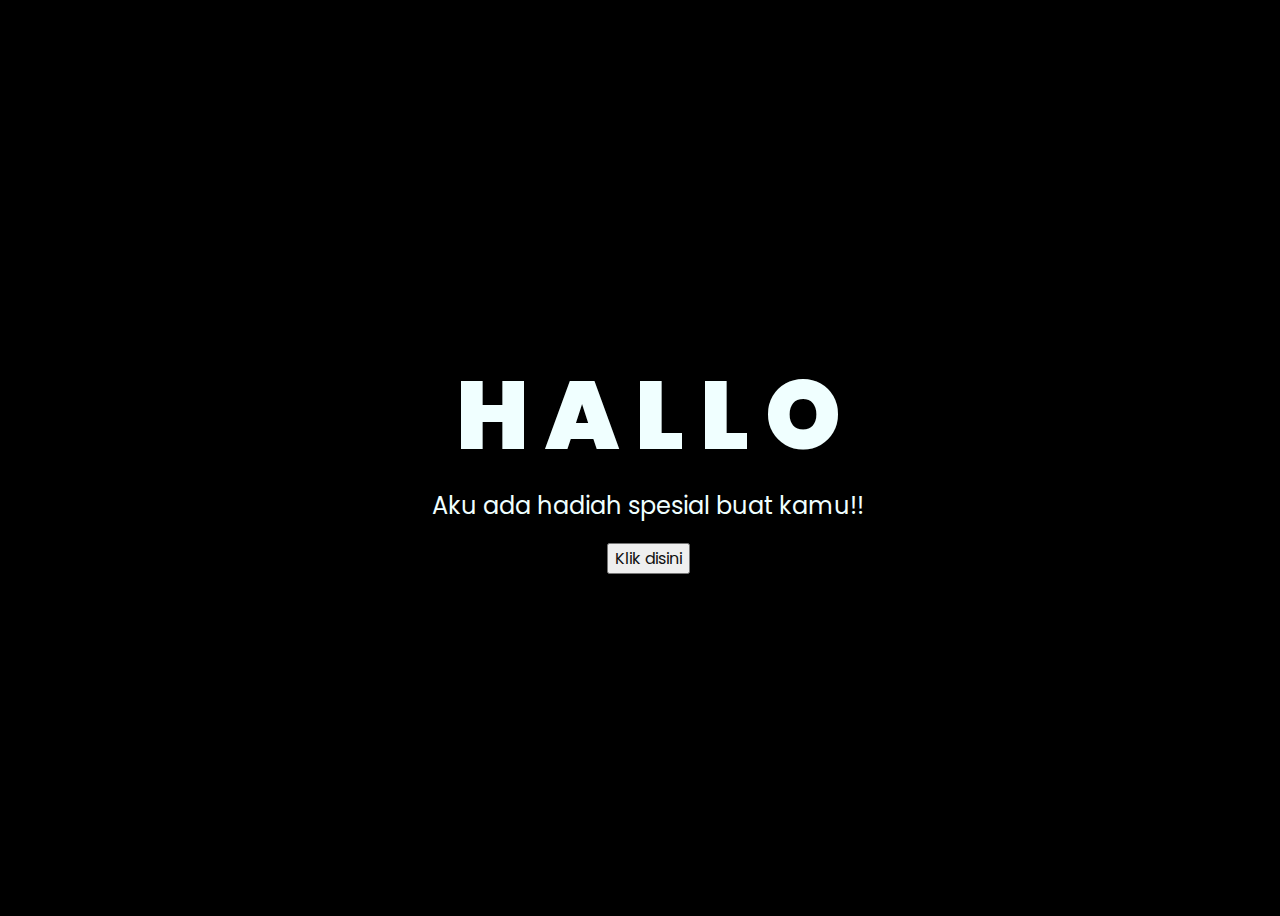
<file: flower/index.html>
<!DOCTYPE html>
<html lang="en">
<head>
    <meta charset="UTF-8">
    <meta http-equiv="X-UA-Compatible" content="IE=edge">
    <meta name="viewport" content="width=device-width, initial-scale=1.0">
    <link rel="stylesheet" href="css/style.css">
    <link rel="icon" href="img/flowers.png" type="image/x-icon">
    <title>Flowers</title>
</head>
<body>
    <div class="greetings">
    <!-- silahkan menambah kata sesuai keinginan dengan <span>text...</span -->
        <span>H</span>
        <span>A</span>
        <span>L</span>
        <span>L</span>
        <span>O</span>
    </div>
    <div class="description">
        <span>Aku ada hadiah spesial buat kamu!!</span>
    </div>
    <div class="button">
        <button>
            <a href="flower.html">Klik disini</a>
        </button>
        
    </div>
</body>
</html>
</file>
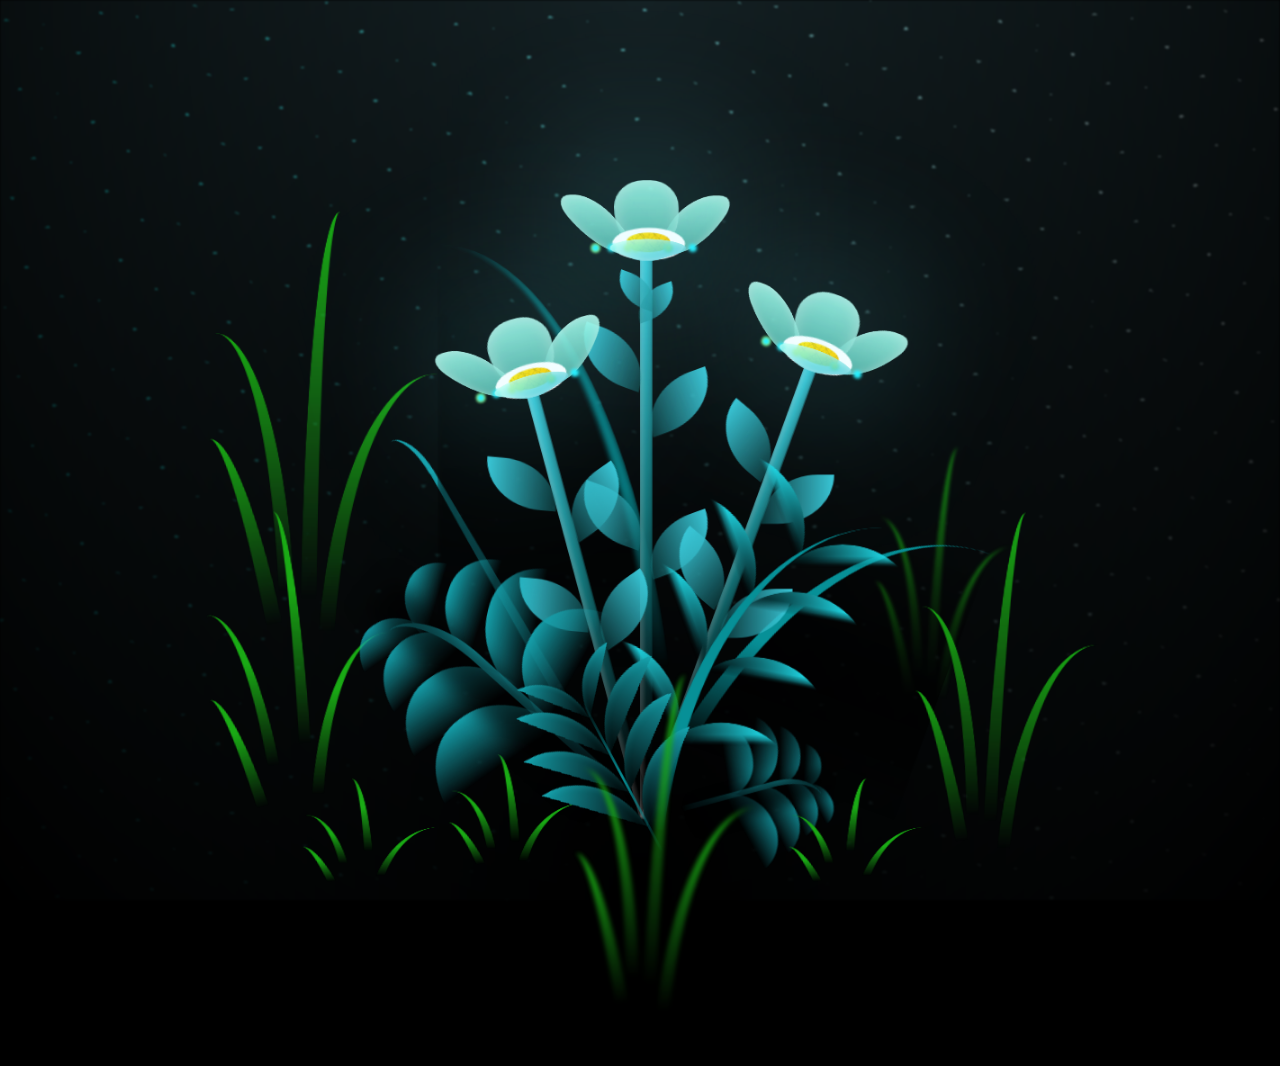
<file: flower/flower.html>
<!DOCTYPE html>
<html lang="en">
<head>
    <meta charset="UTF-8">
    <meta http-equiv="X-UA-Compatible" content="IE=edge">
    <meta name="viewport" content="width=device-width, initial-scale=1.0">
    <link rel="stylesheet" href="css/main.css">
    <link rel="icon" href="img/flowers.png" type="image/x-icon">
    <title>flowers</title>
</head>
<body class="container">
  <!-- Pembuat code: https://codepen.io/mdusmanansari/pen/BamepLe -->
    <div class="night"></div>
    <div class="flowers">
      <div class="flower flower--1">
        <div class="flower__leafs flower__leafs--1">
          <div class="flower__leaf flower__leaf--1"></div>
          <div class="flower__leaf flower__leaf--2"></div>
          <div class="flower__leaf flower__leaf--3"></div>
          <div class="flower__leaf flower__leaf--4"></div>
          <div class="flower__white-circle"></div>
  
          <div class="flower__light flower__light--1"></div>
          <div class="flower__light flower__light--2"></div>
          <div class="flower__light flower__light--3"></div>
          <div class="flower__light flower__light--4"></div>
          <div class="flower__light flower__light--5"></div>
          <div class="flower__light flower__light--6"></div>
          <div class="flower__light flower__light--7"></div>
          <div class="flower__light flower__light--8"></div>
  
        </div>
        <div class="flower__line">
          <div class="flower__line__leaf flower__line__leaf--1"></div>
          <div class="flower__line__leaf flower__line__leaf--2"></div>
          <div class="flower__line__leaf flower__line__leaf--3"></div>
          <div class="flower__line__leaf flower__line__leaf--4"></div>
          <div class="flower__line__leaf flower__line__leaf--5"></div>
          <div class="flower__line__leaf flower__line__leaf--6"></div>
        </div>
      </div>
  
      <div class="flower flower--2">
        <div class="flower__leafs flower__leafs--2">
          <div class="flower__leaf flower__leaf--1"></div>
          <div class="flower__leaf flower__leaf--2"></div>
          <div class="flower__leaf flower__leaf--3"></div>
          <div class="flower__leaf flower__leaf--4"></div>
          <div class="flower__white-circle"></div>
  
          <div class="flower__light flower__light--1"></div>
          <div class="flower__light flower__light--2"></div>
          <div class="flower__light flower__light--3"></div>
          <div class="flower__light flower__light--4"></div>
          <div class="flower__light flower__light--5"></div>
          <div class="flower__light flower__light--6"></div>
          <div class="flower__light flower__light--7"></div>
          <div class="flower__light flower__light--8"></div>
  
        </div>
        <div class="flower__line">
          <div class="flower__line__leaf flower__line__leaf--1"></div>
          <div class="flower__line__leaf flower__line__leaf--2"></div>
          <div class="flower__line__leaf flower__line__leaf--3"></div>
          <div class="flower__line__leaf flower__line__leaf--4"></div>
        </div>
      </div>
  
      <div class="flower flower--3">
        <div class="flower__leafs flower__leafs--3">
          <div class="flower__leaf flower__leaf--1"></div>
          <div class="flower__leaf flower__leaf--2"></div>
          <div class="flower__leaf flower__leaf--3"></div>
          <div class="flower__leaf flower__leaf--4"></div>
          <div class="flower__white-circle"></div>
  
          <div class="flower__light flower__light--1"></div>
          <div class="flower__light flower__light--2"></div>
          <div class="flower__light flower__light--3"></div>
          <div class="flower__light flower__light--4"></div>
          <div class="flower__light flower__light--5"></div>
          <div class="flower__light flower__light--6"></div>
          <div class="flower__light flower__light--7"></div>
          <div class="flower__light flower__light--8"></div>
  
        </div>
        <div class="flower__line">
          <div class="flower__line__leaf flower__line__leaf--1"></div>
          <div class="flower__line__leaf flower__line__leaf--2"></div>
          <div class="flower__line__leaf flower__line__leaf--3"></div>
          <div class="flower__line__leaf flower__line__leaf--4"></div>
        </div>
      </div>
  
      <div class="grow-ans" style="--d:1.2s">
        <div class="flower__g-long">
          <div class="flower__g-long__top"></div>
          <div class="flower__g-long__bottom"></div>
        </div>
      </div>
  
      <div class="growing-grass">
        <div class="flower__grass flower__grass--1">
          <div class="flower__grass--top"></div>
          <div class="flower__grass--bottom"></div>
          <div class="flower__grass__leaf flower__grass__leaf--1"></div>
          <div class="flower__grass__leaf flower__grass__leaf--2"></div>
          <div class="flower__grass__leaf flower__grass__leaf--3"></div>
          <div class="flower__grass__leaf flower__grass__leaf--4"></div>
          <div class="flower__grass__leaf flower__grass__leaf--5"></div>
          <div class="flower__grass__leaf flower__grass__leaf--6"></div>
          <div class="flower__grass__leaf flower__grass__leaf--7"></div>
          <div class="flower__grass__leaf flower__grass__leaf--8"></div>
          <div class="flower__grass__overlay"></div>
        </div>
      </div>
  
      <div class="growing-grass">
        <div class="flower__grass flower__grass--2">
          <div class="flower__grass--top"></div>
          <div class="flower__grass--bottom"></div>
          <div class="flower__grass__leaf flower__grass__leaf--1"></div>
          <div class="flower__grass__leaf flower__grass__leaf--2"></div>
          <div class="flower__grass__leaf flower__grass__leaf--3"></div>
          <div class="flower__grass__leaf flower__grass__leaf--4"></div>
          <div class="flower__grass__leaf flower__grass__leaf--5"></div>
          <div class="flower__grass__leaf flower__grass__leaf--6"></div>
          <div class="flower__grass__leaf flower__grass__leaf--7"></div>
          <div class="flower__grass__leaf flower__grass__leaf--8"></div>
          <div class="flower__grass__overlay"></div>
        </div>
      </div>
  
      <div class="grow-ans" style="--d:2.4s">
        <div class="flower__g-right flower__g-right--1">
          <div class="leaf"></div>
        </div>
      </div>
  
      <div class="grow-ans" style="--d:2.8s">
        <div class="flower__g-right flower__g-right--2">
          <div class="leaf"></div>
        </div>
      </div>
  
      <div class="grow-ans" style="--d:2.8s">
        <div class="flower__g-front">
          <div class="flower__g-front__leaf-wrapper flower__g-front__leaf-wrapper--1">
            <div class="flower__g-front__leaf"></div>
          </div>
          <div class="flower__g-front__leaf-wrapper flower__g-front__leaf-wrapper--2">
            <div class="flower__g-front__leaf"></div>
          </div>
          <div class="flower__g-front__leaf-wrapper flower__g-front__leaf-wrapper--3">
            <div class="flower__g-front__leaf"></div>
          </div>
          <div class="flower__g-front__leaf-wrapper flower__g-front__leaf-wrapper--4">
            <div class="flower__g-front__leaf"></div>
          </div>
          <div class="flower__g-front__leaf-wrapper flower__g-front__leaf-wrapper--5">
            <div class="flower__g-front__leaf"></div>
          </div>
          <div class="flower__g-front__leaf-wrapper flower__g-front__leaf-wrapper--6">
            <div class="flower__g-front__leaf"></div>
          </div>
          <div class="flower__g-front__leaf-wrapper flower__g-front__leaf-wrapper--7">
            <div class="flower__g-front__leaf"></div>
          </div>
          <div class="flower__g-front__leaf-wrapper flower__g-front__leaf-wrapper--8">
            <div class="flower__g-front__leaf"></div>
          </div>
          <div class="flower__g-front__line"></div>
        </div>
      </div>
  
      <div class="grow-ans" style="--d:3.2s">
        <div class="flower__g-fr">
          <div class="leaf"></div>
          <div class="flower__g-fr__leaf flower__g-fr__leaf--1"></div>
          <div class="flower__g-fr__leaf flower__g-fr__leaf--2"></div>
          <div class="flower__g-fr__leaf flower__g-fr__leaf--3"></div>
          <div class="flower__g-fr__leaf flower__g-fr__leaf--4"></div>
          <div class="flower__g-fr__leaf flower__g-fr__leaf--5"></div>
          <div class="flower__g-fr__leaf flower__g-fr__leaf--6"></div>
          <div class="flower__g-fr__leaf flower__g-fr__leaf--7"></div>
          <div class="flower__g-fr__leaf flower__g-fr__leaf--8"></div>
        </div>
      </div>
  
      <div class="long-g long-g--0">
        <div class="grow-ans" style="--d:3s">
          <div class="leaf leaf--0"></div>
        </div>
        <div class="grow-ans" style="--d:2.2s">
          <div class="leaf leaf--1"></div>
        </div>
        <div class="grow-ans" style="--d:3.4s">
          <div class="leaf leaf--2"></div>
        </div>
        <div class="grow-ans" style="--d:3.6s">
          <div class="leaf leaf--3"></div>
        </div>
      </div>
  
      <div class="long-g long-g--1">
        <div class="grow-ans" style="--d:3.6s">
          <div class="leaf leaf--0"></div>
        </div>
        <div class="grow-ans" style="--d:3.8s">
          <div class="leaf leaf--1"></div>
        </div>
        <div class="grow-ans" style="--d:4s">
          <div class="leaf leaf--2"></div>
        </div>
        <div class="grow-ans" style="--d:4.2s">
          <div class="leaf leaf--3"></div>
        </div>
      </div>
  
      <div class="long-g long-g--2">
        <div class="grow-ans" style="--d:4s">
          <div class="leaf leaf--0"></div>
        </div>
        <div class="grow-ans" style="--d:4.2s">
          <div class="leaf leaf--1"></div>
        </div>
        <div class="grow-ans" style="--d:4.4s">
          <div class="leaf leaf--2"></div>
        </div>
        <div class="grow-ans" style="--d:4.6s">
          <div class="leaf leaf--3"></div>
        </div>
      </div>
  
      <div class="long-g long-g--3">
        <div class="grow-ans" style="--d:4s">
          <div class="leaf leaf--0"></div>
        </div>
        <div class="grow-ans" style="--d:4.2s">
          <div class="leaf leaf--1"></div>
        </div>
        <div class="grow-ans" style="--d:3s">
          <div class="leaf leaf--2"></div>
        </div>
        <div class="grow-ans" style="--d:3.6s">
          <div class="leaf leaf--3"></div>
        </div>
      </div>
  
      <div class="long-g long-g--4">
        <div class="grow-ans" style="--d:4s">
          <div class="leaf leaf--0"></div>
        </div>
        <div class="grow-ans" style="--d:4.2s">
          <div class="leaf leaf--1"></div>
        </div>
        <div class="grow-ans" style="--d:3s">
          <div class="leaf leaf--2"></div>
        </div>
        <div class="grow-ans" style="--d:3.6s">
          <div class="leaf leaf--3"></div>
        </div>
      </div>
  
      <div class="long-g long-g--5">
        <div class="grow-ans" style="--d:4s">
          <div class="leaf leaf--0"></div>
        </div>
        <div class="grow-ans" style="--d:4.2s">
          <div class="leaf leaf--1"></div>
        </div>
        <div class="grow-ans" style="--d:3s">
          <div class="leaf leaf--2"></div>
        </div>
        <div class="grow-ans" style="--d:3.6s">
          <div class="leaf leaf--3"></div>
        </div>
      </div>
  
      <div class="long-g long-g--6">
        <div class="grow-ans" style="--d:4.2s">
          <div class="leaf leaf--0"></div>
        </div>
        <div class="grow-ans" style="--d:4.4s">
          <div class="leaf leaf--1"></div>
        </div>
        <div class="grow-ans" style="--d:4.6s">
          <div class="leaf leaf--2"></div>
        </div>
        <div class="grow-ans" style="--d:4.8s">
          <div class="leaf leaf--3"></div>
        </div>
      </div>
  
      <div class="long-g long-g--7">
        <div class="grow-ans" style="--d:3s">
          <div class="leaf leaf--0"></div>
        </div>
        <div class="grow-ans" style="--d:3.2s">
          <div class="leaf leaf--1"></div>
        </div>
        <div class="grow-ans" style="--d:3.5s">
          <div class="leaf leaf--2"></div>
        </div>
        <div class="grow-ans" style="--d:3.6s">
          <div class="leaf leaf--3"></div>
        </div>
      </div>
    </div>
    <script src="main.js"></script>
  </body>
</html>
</file>
<file: flower/css/style.css>
@import url('https://fonts.googleapis.com/css2?family=Poppins:ital,wght@0,500;1,900&display=swap');
*{
    font-family: 'Poppins',cursive;
}
body{
    color: azure;
    width: 100%;
    height: 100vh;
    display: flex;
    flex-direction: column;
    align-items: center;
    justify-content: center;
    background-color: black;
}
.greetings{
    font-size: 6rem;
    font-weight: 900;
}
.greetings > span{
    animation: glow 2.5s ease-in-out infinite;
}
@keyframes glow{
    0%, 100%{
        color: #fff;
        text-shadow: 0 0 12px #39c6d6, 0 0 50px #39c6d6, 0 0 100px #39c6d6;
    }
    10%, 90%{
        color: #111;
        text-shadow: none;
    }
}
.greetings > span:nth-child(2){
    animation-delay: .2s ;
}
.greetings > span:nth-child(3){
    animation-delay: .4s ;
}
.greetings > span:nth-child(4){
    animation-delay: .6s;
}
.greetings > span:nth-child(5){
    animation-delay: .8s;
}

.description{
    font-size: 1.5rem;
    margin-bottom: 20px;
}

.button a{
    text-decoration: none;
    font-size: 1rem;
    color: #111;
}

@media screen and (max-width:574px){
    .greetings{
        display: block;
        font-size: 3rem;
        font-weight: 500;
        text-align: center;
    }
    .description{
        font-size: 1rem;
    }
    
    .button a{
        font-size: .5rem;
    }
}
</file>
<file: flower/css/main.css>
*,
*::after,
*::before {
  padding: 0;
  margin: 0;
  box-sizing: border-box;
}

:root {
  --dark-color: #000;
}

body {
  display: flex;
  align-items: flex-end;
  justify-content: center;
  min-height: 100vh;
  background-color: var(--dark-color);
  overflow: hidden;
  perspective: 1000px;
}

.night {
  position: fixed;
  left: 50%;
  top: 0;
  transform: translateX(-50%);
  width: 100%;
  height: 100%;
  filter: blur(0.1vmin);
  background-image: radial-gradient(ellipse at top, transparent 0%, var(--dark-color)), radial-gradient(ellipse at bottom, var(--dark-color), rgba(145, 233, 255, 0.2)), repeating-linear-gradient(220deg, rgb(0, 0, 0) 0px, rgb(0, 0, 0) 19px, transparent 19px, transparent 22px), repeating-linear-gradient(189deg, rgb(0, 0, 0) 0px, rgb(0, 0, 0) 19px, transparent 19px, transparent 22px), repeating-linear-gradient(148deg, rgb(0, 0, 0) 0px, rgb(0, 0, 0) 19px, transparent 19px, transparent 22px), linear-gradient(90deg, rgb(0, 255, 250), rgb(240, 240, 240));
}

.flowers {
  position: relative;
  transform: scale(0.9);
}

.flower {
  position: absolute;
  bottom: 10vmin;
  transform-origin: bottom center;
  z-index: 10;
  --fl-speed: 0.8s;
}
.flower--1 {
  -webkit-animation: moving-flower-1 4s linear infinite;
          animation: moving-flower-1 4s linear infinite;
}
.flower--1 .flower__line {
  height: 70vmin;
  -webkit-animation-delay: 0.3s;
          animation-delay: 0.3s;
}
.flower--1 .flower__line__leaf--1 {
  -webkit-animation: blooming-leaf-right var(--fl-speed) 1.6s backwards;
          animation: blooming-leaf-right var(--fl-speed) 1.6s backwards;
}
.flower--1 .flower__line__leaf--2 {
  -webkit-animation: blooming-leaf-right var(--fl-speed) 1.4s backwards;
          animation: blooming-leaf-right var(--fl-speed) 1.4s backwards;
}
.flower--1 .flower__line__leaf--3 {
  -webkit-animation: blooming-leaf-left var(--fl-speed) 1.2s backwards;
          animation: blooming-leaf-left var(--fl-speed) 1.2s backwards;
}
.flower--1 .flower__line__leaf--4 {
  -webkit-animation: blooming-leaf-left var(--fl-speed) 1s backwards;
          animation: blooming-leaf-left var(--fl-speed) 1s backwards;
}
.flower--1 .flower__line__leaf--5 {
  -webkit-animation: blooming-leaf-right var(--fl-speed) 1.8s backwards;
          animation: blooming-leaf-right var(--fl-speed) 1.8s backwards;
}
.flower--1 .flower__line__leaf--6 {
  -webkit-animation: blooming-leaf-left var(--fl-speed) 2s backwards;
          animation: blooming-leaf-left var(--fl-speed) 2s backwards;
}
.flower--2 {
  left: 50%;
  transform: rotate(20deg);
  -webkit-animation: moving-flower-2 4s linear infinite;
          animation: moving-flower-2 4s linear infinite;
}
.flower--2 .flower__line {
  height: 60vmin;
  -webkit-animation-delay: 0.6s;
          animation-delay: 0.6s;
}
.flower--2 .flower__line__leaf--1 {
  -webkit-animation: blooming-leaf-right var(--fl-speed) 1.9s backwards;
          animation: blooming-leaf-right var(--fl-speed) 1.9s backwards;
}
.flower--2 .flower__line__leaf--2 {
  -webkit-animation: blooming-leaf-right var(--fl-speed) 1.7s backwards;
          animation: blooming-leaf-right var(--fl-speed) 1.7s backwards;
}
.flower--2 .flower__line__leaf--3 {
  -webkit-animation: blooming-leaf-left var(--fl-speed) 1.5s backwards;
          animation: blooming-leaf-left var(--fl-speed) 1.5s backwards;
}
.flower--2 .flower__line__leaf--4 {
  -webkit-animation: blooming-leaf-left var(--fl-speed) 1.3s backwards;
          animation: blooming-leaf-left var(--fl-speed) 1.3s backwards;
}
.flower--3 {
  left: 50%;
  transform: rotate(-15deg);
  -webkit-animation: moving-flower-3 4s linear infinite;
          animation: moving-flower-3 4s linear infinite;
}
.flower--3 .flower__line {
  -webkit-animation-delay: 0.9s;
          animation-delay: 0.9s;
}
.flower--3 .flower__line__leaf--1 {
  -webkit-animation: blooming-leaf-right var(--fl-speed) 2.5s backwards;
          animation: blooming-leaf-right var(--fl-speed) 2.5s backwards;
}
.flower--3 .flower__line__leaf--2 {
  -webkit-animation: blooming-leaf-right var(--fl-speed) 2.3s backwards;
          animation: blooming-leaf-right var(--fl-speed) 2.3s backwards;
}
.flower--3 .flower__line__leaf--3 {
  -webkit-animation: blooming-leaf-left var(--fl-speed) 2.1s backwards;
          animation: blooming-leaf-left var(--fl-speed) 2.1s backwards;
}
.flower--3 .flower__line__leaf--4 {
  -webkit-animation: blooming-leaf-left var(--fl-speed) 1.9s backwards;
          animation: blooming-leaf-left var(--fl-speed) 1.9s backwards;
}
.flower__leafs {
  position: relative;
  -webkit-animation: blooming-flower 2s backwards;
          animation: blooming-flower 2s backwards;
}
.flower__leafs--1 {
  -webkit-animation-delay: 1.1s;
          animation-delay: 1.1s;
}
.flower__leafs--2 {
  -webkit-animation-delay: 1.4s;
          animation-delay: 1.4s;
}
.flower__leafs--3 {
  -webkit-animation-delay: 1.7s;
          animation-delay: 1.7s;
}
.flower__leafs::after {
  content: "";
  position: absolute;
  left: 0;
  top: 0;
  transform: translate(-50%, -100%);
  width: 8vmin;
  height: 8vmin;
  background-color: #6bf0ff;
  filter: blur(10vmin);
}
.flower__leaf {
  position: absolute;
  bottom: 0;
  left: 50%;
  width: 8vmin;
  height: 11vmin;
  border-radius: 51% 49% 47% 53%/44% 45% 55% 69%;
  background-color: #a7ffee;
  background-image: linear-gradient(to top, #54b8aa, #a7ffee);
  transform-origin: bottom center;
  opacity: 0.9;
  box-shadow: inset 0 0 2vmin rgba(255, 255, 255, 0.5);
}
.flower__leaf--1 {
  transform: translate(-10%, 1%) rotateY(40deg) rotateX(-50deg);
}
.flower__leaf--2 {
  transform: translate(-50%, -4%) rotateX(40deg);
}
.flower__leaf--3 {
  transform: translate(-90%, 0%) rotateY(45deg) rotateX(50deg);
}
.flower__leaf--4 {
  width: 8vmin;
  height: 8vmin;
  transform-origin: bottom left;
  border-radius: 4vmin 10vmin 4vmin 4vmin;
  transform: translate(0%, 18%) rotateX(70deg) rotate(-43deg);
  background-image: linear-gradient(to top, #39c6d6, #a7ffee);
  z-index: 1;
  opacity: 0.8;
}
.flower__white-circle {
  position: absolute;
  left: -3.5vmin;
  top: -3vmin;
  width: 9vmin;
  height: 4vmin;
  border-radius: 50%;
  background-color: #fff;
}
.flower__white-circle::after {
  content: "";
  position: absolute;
  left: 50%;
  top: 45%;
  transform: translate(-50%, -50%);
  width: 60%;
  height: 60%;
  border-radius: inherit;
  background-image: repeating-linear-gradient(135deg, rgba(0, 0, 0, 0.03) 0px, rgba(0, 0, 0, 0.03) 1px, transparent 1px, transparent 12px), repeating-linear-gradient(45deg, rgba(0, 0, 0, 0.03) 0px, rgba(0, 0, 0, 0.03) 1px, transparent 1px, transparent 12px), repeating-linear-gradient(67.5deg, rgba(0, 0, 0, 0.03) 0px, rgba(0, 0, 0, 0.03) 1px, transparent 1px, transparent 12px), repeating-linear-gradient(135deg, rgba(0, 0, 0, 0.03) 0px, rgba(0, 0, 0, 0.03) 1px, transparent 1px, transparent 12px), repeating-linear-gradient(45deg, rgba(0, 0, 0, 0.03) 0px, rgba(0, 0, 0, 0.03) 1px, transparent 1px, transparent 12px), repeating-linear-gradient(112.5deg, rgba(0, 0, 0, 0.03) 0px, rgba(0, 0, 0, 0.03) 1px, transparent 1px, transparent 12px), repeating-linear-gradient(112.5deg, rgba(0, 0, 0, 0.03) 0px, rgba(0, 0, 0, 0.03) 1px, transparent 1px, transparent 12px), repeating-linear-gradient(45deg, rgba(0, 0, 0, 0.03) 0px, rgba(0, 0, 0, 0.03) 1px, transparent 1px, transparent 12px), repeating-linear-gradient(22.5deg, rgba(0, 0, 0, 0.03) 0px, rgba(0, 0, 0, 0.03) 1px, transparent 1px, transparent 12px), repeating-linear-gradient(45deg, rgba(0, 0, 0, 0.03) 0px, rgba(0, 0, 0, 0.03) 1px, transparent 1px, transparent 12px), repeating-linear-gradient(22.5deg, rgba(0, 0, 0, 0.03) 0px, rgba(0, 0, 0, 0.03) 1px, transparent 1px, transparent 12px), repeating-linear-gradient(135deg, rgba(0, 0, 0, 0.03) 0px, rgba(0, 0, 0, 0.03) 1px, transparent 1px, transparent 12px), repeating-linear-gradient(157.5deg, rgba(0, 0, 0, 0.03) 0px, rgba(0, 0, 0, 0.03) 1px, transparent 1px, transparent 12px), repeating-linear-gradient(67.5deg, rgba(0, 0, 0, 0.03) 0px, rgba(0, 0, 0, 0.03) 1px, transparent 1px, transparent 12px), repeating-linear-gradient(67.5deg, rgba(0, 0, 0, 0.03) 0px, rgba(0, 0, 0, 0.03) 1px, transparent 1px, transparent 12px), linear-gradient(90deg, rgb(255, 235, 18), rgb(255, 206, 0));
}
.flower__line {
  height: 55vmin;
  width: 1.5vmin;
  background-image: linear-gradient(to left, rgba(0, 0, 0, 0.2), transparent, rgba(255, 255, 255, 0.2)), linear-gradient(to top, transparent 10%, #14757a, #39c6d6);
  box-shadow: inset 0 0 2px rgba(0, 0, 0, 0.5);
  -webkit-animation: grow-flower-tree 4s backwards;
          animation: grow-flower-tree 4s backwards;
}
.flower__line__leaf {
  --w: 7vmin;
  --h: calc(var(--w) + 2vmin);
  position: absolute;
  top: 20%;
  left: 90%;
  width: var(--w);
  height: var(--h);
  border-top-right-radius: var(--h);
  border-bottom-left-radius: var(--h);
  background-image: linear-gradient(to top, rgba(20, 117, 122, 0.4), #39c6d6);
}
.flower__line__leaf--1 {
  transform: rotate(70deg) rotateY(30deg);
}
.flower__line__leaf--2 {
  top: 45%;
  transform: rotate(70deg) rotateY(30deg);
}
.flower__line__leaf--3, .flower__line__leaf--4, .flower__line__leaf--6 {
  border-top-right-radius: 0;
  border-bottom-left-radius: 0;
  border-top-left-radius: var(--h);
  border-bottom-right-radius: var(--h);
  left: -460%;
  top: 12%;
  transform: rotate(-70deg) rotateY(30deg);
}
.flower__line__leaf--4 {
  top: 40%;
}
.flower__line__leaf--5 {
  top: 0;
  transform-origin: left;
  transform: rotate(70deg) rotateY(30deg) scale(0.6);
}
.flower__line__leaf--6 {
  top: -2%;
  left: -450%;
  transform-origin: right;
  transform: rotate(-70deg) rotateY(30deg) scale(0.6);
}
.flower__light {
  position: absolute;
  bottom: 0vmin;
  width: 1vmin;
  height: 1vmin;
  background-color: rgb(255, 251, 0);
  border-radius: 50%;
  filter: blur(0.2vmin);
  -webkit-animation: light-ans 4s linear infinite backwards;
          animation: light-ans 4s linear infinite backwards;
}
.flower__light:nth-child(odd) {
  background-color: #23f0ff;
}
.flower__light--1 {
  left: -2vmin;
  -webkit-animation-delay: 1s;
          animation-delay: 1s;
}
.flower__light--2 {
  left: 3vmin;
  -webkit-animation-delay: 0.5s;
          animation-delay: 0.5s;
}
.flower__light--3 {
  left: -6vmin;
  -webkit-animation-delay: 0.3s;
          animation-delay: 0.3s;
}
.flower__light--4 {
  left: 6vmin;
  -webkit-animation-delay: 0.9s;
          animation-delay: 0.9s;
}
.flower__light--5 {
  left: -1vmin;
  -webkit-animation-delay: 1.5s;
          animation-delay: 1.5s;
}
.flower__light--6 {
  left: -4vmin;
  -webkit-animation-delay: 3s;
          animation-delay: 3s;
}
.flower__light--7 {
  left: 3vmin;
  -webkit-animation-delay: 2s;
          animation-delay: 2s;
}
.flower__light--8 {
  left: -6vmin;
  -webkit-animation-delay: 3.5s;
          animation-delay: 3.5s;
}
.flower__grass {
  --c: #159faa;
  --line-w: 1.5vmin;
  position: absolute;
  bottom: 12vmin;
  left: -7vmin;
  display: flex;
  flex-direction: column;
  align-items: flex-end;
  z-index: 20;
  transform-origin: bottom center;
  transform: rotate(-48deg) rotateY(40deg);
}
.flower__grass--1 {
  -webkit-animation: moving-grass 2s linear infinite;
          animation: moving-grass 2s linear infinite;
}
.flower__grass--2 {
  left: 2vmin;
  bottom: 10vmin;
  transform: scale(0.5) rotate(75deg) rotateX(10deg) rotateY(-200deg);
  opacity: 0.8;
  z-index: 0;
  -webkit-animation: moving-grass--2 1.5s linear infinite;
          animation: moving-grass--2 1.5s linear infinite;
}
.flower__grass--top {
  width: 7vmin;
  height: 10vmin;
  border-top-right-radius: 100%;
  border-right: var(--line-w) solid var(--c);
  transform-origin: bottom center;
  transform: rotate(-2deg);
}
.flower__grass--bottom {
  margin-top: -2px;
  width: var(--line-w);
  height: 25vmin;
  background-image: linear-gradient(to top, transparent, var(--c));
}
.flower__grass__leaf {
  --size: 10vmin;
  position: absolute;
  width: calc(var(--size) * 2.1);
  height: var(--size);
  border-top-left-radius: var(--size);
  border-top-right-radius: var(--size);
  background-image: linear-gradient(to top, transparent, transparent 30%, var(--c));
  z-index: 100;
}
.flower__grass__leaf--1 {
  top: -6%;
  left: 30%;
  --size: 6vmin;
  transform: rotate(-20deg);
  -webkit-animation: growing-grass-ans--1 2s 2.6s backwards;
          animation: growing-grass-ans--1 2s 2.6s backwards;
}
@-webkit-keyframes growing-grass-ans--1 {
  0% {
    transform-origin: bottom left;
    transform: rotate(-20deg) scale(0);
  }
}
@keyframes growing-grass-ans--1 {
  0% {
    transform-origin: bottom left;
    transform: rotate(-20deg) scale(0);
  }
}
.flower__grass__leaf--2 {
  top: -5%;
  left: -110%;
  --size: 6vmin;
  transform: rotate(10deg);
  -webkit-animation: growing-grass-ans--2 2s 2.4s linear backwards;
          animation: growing-grass-ans--2 2s 2.4s linear backwards;
}
@-webkit-keyframes growing-grass-ans--2 {
  0% {
    transform-origin: bottom right;
    transform: rotate(10deg) scale(0);
  }
}
@keyframes growing-grass-ans--2 {
  0% {
    transform-origin: bottom right;
    transform: rotate(10deg) scale(0);
  }
}
.flower__grass__leaf--3 {
  top: 5%;
  left: 60%;
  --size: 8vmin;
  transform: rotate(-18deg) rotateX(-20deg);
  -webkit-animation: growing-grass-ans--3 2s 2.2s linear backwards;
          animation: growing-grass-ans--3 2s 2.2s linear backwards;
}
@-webkit-keyframes growing-grass-ans--3 {
  0% {
    transform-origin: bottom left;
    transform: rotate(-18deg) rotateX(-20deg) scale(0);
  }
}
@keyframes growing-grass-ans--3 {
  0% {
    transform-origin: bottom left;
    transform: rotate(-18deg) rotateX(-20deg) scale(0);
  }
}
.flower__grass__leaf--4 {
  top: 6%;
  left: -135%;
  --size: 8vmin;
  transform: rotate(2deg);
  -webkit-animation: growing-grass-ans--4 2s 2s linear backwards;
          animation: growing-grass-ans--4 2s 2s linear backwards;
}
@-webkit-keyframes growing-grass-ans--4 {
  0% {
    transform-origin: bottom right;
    transform: rotate(2deg) scale(0);
  }
}
@keyframes growing-grass-ans--4 {
  0% {
    transform-origin: bottom right;
    transform: rotate(2deg) scale(0);
  }
}
.flower__grass__leaf--5 {
  top: 20%;
  left: 60%;
  --size: 10vmin;
  transform: rotate(-24deg) rotateX(-20deg);
  -webkit-animation: growing-grass-ans--5 2s 1.8s linear backwards;
          animation: growing-grass-ans--5 2s 1.8s linear backwards;
}
@-webkit-keyframes growing-grass-ans--5 {
  0% {
    transform-origin: bottom left;
    transform: rotate(-24deg) rotateX(-20deg) scale(0);
  }
}
@keyframes growing-grass-ans--5 {
  0% {
    transform-origin: bottom left;
    transform: rotate(-24deg) rotateX(-20deg) scale(0);
  }
}
.flower__grass__leaf--6 {
  top: 22%;
  left: -180%;
  --size: 10vmin;
  transform: rotate(10deg);
  -webkit-animation: growing-grass-ans--6 2s 1.6s linear backwards;
          animation: growing-grass-ans--6 2s 1.6s linear backwards;
}
@-webkit-keyframes growing-grass-ans--6 {
  0% {
    transform-origin: bottom right;
    transform: rotate(10deg) scale(0);
  }
}
@keyframes growing-grass-ans--6 {
  0% {
    transform-origin: bottom right;
    transform: rotate(10deg) scale(0);
  }
}
.flower__grass__leaf--7 {
  top: 39%;
  left: 70%;
  --size: 10vmin;
  transform: rotate(-10deg);
  -webkit-animation: growing-grass-ans--7 2s 1.4s linear backwards;
          animation: growing-grass-ans--7 2s 1.4s linear backwards;
}
@-webkit-keyframes growing-grass-ans--7 {
  0% {
    transform-origin: bottom left;
    transform: rotate(-10deg) scale(0);
  }
}
@keyframes growing-grass-ans--7 {
  0% {
    transform-origin: bottom left;
    transform: rotate(-10deg) scale(0);
  }
}
.flower__grass__leaf--8 {
  top: 40%;
  left: -215%;
  --size: 11vmin;
  transform: rotate(10deg);
  -webkit-animation: growing-grass-ans--8 2s 1.2s linear backwards;
          animation: growing-grass-ans--8 2s 1.2s linear backwards;
}
@-webkit-keyframes growing-grass-ans--8 {
  0% {
    transform-origin: bottom right;
    transform: rotate(10deg) scale(0);
  }
}
@keyframes growing-grass-ans--8 {
  0% {
    transform-origin: bottom right;
    transform: rotate(10deg) scale(0);
  }
}
.flower__grass__overlay {
  position: absolute;
  top: -10%;
  right: 0%;
  width: 100%;
  height: 100%;
  background-color: rgba(0, 0, 0, 0.6);
  filter: blur(1.5vmin);
  z-index: 100;
}
.flower__g-long {
  --w: 2vmin;
  --h: 6vmin;
  --c: #159faa;
  position: absolute;
  bottom: 10vmin;
  left: -3vmin;
  transform-origin: bottom center;
  transform: rotate(-30deg) rotateY(-20deg);
  display: flex;
  flex-direction: column;
  align-items: flex-end;
  -webkit-animation: flower-g-long-ans 3s linear infinite;
          animation: flower-g-long-ans 3s linear infinite;
}
@-webkit-keyframes flower-g-long-ans {
  0%, 100% {
    transform: rotate(-30deg) rotateY(-20deg);
  }
  50% {
    transform: rotate(-32deg) rotateY(-20deg);
  }
}
@keyframes flower-g-long-ans {
  0%, 100% {
    transform: rotate(-30deg) rotateY(-20deg);
  }
  50% {
    transform: rotate(-32deg) rotateY(-20deg);
  }
}
.flower__g-long__top {
  top: calc(var(--h) * -1);
  width: calc(var(--w) + 1vmin);
  height: var(--h);
  border-top-right-radius: 100%;
  border-right: 0.7vmin solid var(--c);
  transform: translate(-0.7vmin, 1vmin);
}
.flower__g-long__bottom {
  width: var(--w);
  height: 50vmin;
  transform-origin: bottom center;
  background-image: linear-gradient(to top, transparent 30%, var(--c));
  box-shadow: inset 0 0 2px rgba(0, 0, 0, 0.5);
  -webkit-clip-path: polygon(35% 0, 65% 1%, 100% 100%, 0% 100%);
          clip-path: polygon(35% 0, 65% 1%, 100% 100%, 0% 100%);
}
.flower__g-right {
  position: absolute;
  bottom: 6vmin;
  left: -2vmin;
  transform-origin: bottom left;
  transform: rotate(20deg);
}
.flower__g-right .leaf {
  width: 30vmin;
  height: 50vmin;
  border-top-left-radius: 100%;
  border-left: 2vmin solid #079097;
  background-image: linear-gradient(to bottom, transparent, var(--dark-color) 60%);
  -webkit-mask-image: linear-gradient(to top, transparent 30%, #079097 60%);
}
.flower__g-right--1 {
  -webkit-animation: flower-g-right-ans 2.5s linear infinite;
          animation: flower-g-right-ans 2.5s linear infinite;
}
.flower__g-right--2 {
  left: 5vmin;
  transform: rotateY(-180deg);
  -webkit-animation: flower-g-right-ans--2 3s linear infinite;
          animation: flower-g-right-ans--2 3s linear infinite;
}
.flower__g-right--2 .leaf {
  height: 75vmin;
  filter: blur(0.3vmin);
  opacity: 0.8;
}
@-webkit-keyframes flower-g-right-ans {
  0%, 100% {
    transform: rotate(20deg);
  }
  50% {
    transform: rotate(24deg) rotateX(-20deg);
  }
}
@keyframes flower-g-right-ans {
  0%, 100% {
    transform: rotate(20deg);
  }
  50% {
    transform: rotate(24deg) rotateX(-20deg);
  }
}
@-webkit-keyframes flower-g-right-ans--2 {
  0%, 100% {
    transform: rotateY(-180deg) rotate(0deg) rotateX(-20deg);
  }
  50% {
    transform: rotateY(-180deg) rotate(6deg) rotateX(-20deg);
  }
}
@keyframes flower-g-right-ans--2 {
  0%, 100% {
    transform: rotateY(-180deg) rotate(0deg) rotateX(-20deg);
  }
  50% {
    transform: rotateY(-180deg) rotate(6deg) rotateX(-20deg);
  }
}
.flower__g-front {
  position: absolute;
  bottom: 6vmin;
  left: 2.5vmin;
  z-index: 100;
  transform-origin: bottom center;
  transform: rotate(-28deg) rotateY(30deg) scale(1.04);
  -webkit-animation: flower__g-front-ans 2s linear infinite;
          animation: flower__g-front-ans 2s linear infinite;
}
@-webkit-keyframes flower__g-front-ans {
  0%, 100% {
    transform: rotate(-28deg) rotateY(30deg) scale(1.04);
  }
  50% {
    transform: rotate(-35deg) rotateY(40deg) scale(1.04);
  }
}
@keyframes flower__g-front-ans {
  0%, 100% {
    transform: rotate(-28deg) rotateY(30deg) scale(1.04);
  }
  50% {
    transform: rotate(-35deg) rotateY(40deg) scale(1.04);
  }
}
.flower__g-front__line {
  width: 0.3vmin;
  height: 20vmin;
  background-image: linear-gradient(to top, transparent, #079097, transparent 100%);
  position: relative;
}
.flower__g-front__leaf-wrapper {
  position: absolute;
  top: 0;
  left: 0;
  transform-origin: bottom left;
  transform: rotate(10deg);
}
.flower__g-front__leaf-wrapper:nth-child(even) {
  left: 0vmin;
  transform: rotateY(-180deg) rotate(5deg);
  -webkit-animation: flower__g-front__leaf-left-ans 1s ease-in backwards;
          animation: flower__g-front__leaf-left-ans 1s ease-in backwards;
}
.flower__g-front__leaf-wrapper:nth-child(odd) {
  -webkit-animation: flower__g-front__leaf-ans 1s ease-in backwards;
          animation: flower__g-front__leaf-ans 1s ease-in backwards;
}
.flower__g-front__leaf-wrapper--1 {
  top: -8vmin;
  transform: scale(0.7);
  -webkit-animation: flower__g-front__leaf-ans 1s 5.5s ease-in backwards !important;
          animation: flower__g-front__leaf-ans 1s 5.5s ease-in backwards !important;
}
.flower__g-front__leaf-wrapper--2 {
  top: -8vmin;
  transform: rotateY(-180deg) scale(0.7) !important;
  -webkit-animation: flower__g-front__leaf-left-ans-2 1s 4.6s ease-in backwards !important;
          animation: flower__g-front__leaf-left-ans-2 1s 4.6s ease-in backwards !important;
}
.flower__g-front__leaf-wrapper--3 {
  top: -3vmin;
  -webkit-animation: flower__g-front__leaf-ans 1s 4.6s ease-in backwards;
          animation: flower__g-front__leaf-ans 1s 4.6s ease-in backwards;
}
.flower__g-front__leaf-wrapper--4 {
  top: -3vmin;
  transform: rotateY(-180deg) scale(0.9) !important;
  -webkit-animation: flower__g-front__leaf-left-ans-2 1s 4.6s ease-in backwards !important;
          animation: flower__g-front__leaf-left-ans-2 1s 4.6s ease-in backwards !important;
}
@-webkit-keyframes flower__g-front__leaf-left-ans-2 {
  0% {
    transform: rotateY(-180deg) scale(0);
  }
}
@keyframes flower__g-front__leaf-left-ans-2 {
  0% {
    transform: rotateY(-180deg) scale(0);
  }
}
.flower__g-front__leaf-wrapper--5, .flower__g-front__leaf-wrapper--6 {
  top: 2vmin;
}
.flower__g-front__leaf-wrapper--7, .flower__g-front__leaf-wrapper--8 {
  top: 6.5vmin;
}
.flower__g-front__leaf-wrapper--2 {
  -webkit-animation-delay: 5.2s !important;
          animation-delay: 5.2s !important;
}
.flower__g-front__leaf-wrapper--3 {
  -webkit-animation-delay: 4.9s !important;
          animation-delay: 4.9s !important;
}
.flower__g-front__leaf-wrapper--5 {
  -webkit-animation-delay: 4.3s !important;
          animation-delay: 4.3s !important;
}
.flower__g-front__leaf-wrapper--6 {
  -webkit-animation-delay: 4.1s !important;
          animation-delay: 4.1s !important;
}
.flower__g-front__leaf-wrapper--7 {
  -webkit-animation-delay: 3.8s !important;
          animation-delay: 3.8s !important;
}
.flower__g-front__leaf-wrapper--8 {
  -webkit-animation-delay: 3.5s !important;
          animation-delay: 3.5s !important;
}
@-webkit-keyframes flower__g-front__leaf-ans {
  0% {
    transform: rotate(10deg) scale(0);
  }
}
@keyframes flower__g-front__leaf-ans {
  0% {
    transform: rotate(10deg) scale(0);
  }
}
@-webkit-keyframes flower__g-front__leaf-left-ans {
  0% {
    transform: rotateY(-180deg) rotate(5deg) scale(0);
  }
}
@keyframes flower__g-front__leaf-left-ans {
  0% {
    transform: rotateY(-180deg) rotate(5deg) scale(0);
  }
}
.flower__g-front__leaf {
  width: 10vmin;
  height: 10vmin;
  border-radius: 100% 0% 0% 100%/100% 100% 0% 0%;
  box-shadow: inset 0 2px 1vmin hsla(184deg, 97%, 58%, 0.2);
  background-image: linear-gradient(to bottom left, transparent, var(--dark-color)), linear-gradient(to bottom right, #159faa 50%, transparent 50%, transparent);
  -webkit-mask-image: linear-gradient(to bottom right, #159faa 50%, transparent 50%, transparent);
  mask-image: linear-gradient(to bottom right, #159faa 50%, transparent 50%, transparent);
}
.flower__g-fr {
  position: absolute;
  bottom: -4vmin;
  left: vmin;
  transform-origin: bottom left;
  z-index: 10;
  -webkit-animation: flower__g-fr-ans 2s linear infinite;
          animation: flower__g-fr-ans 2s linear infinite;
}
@-webkit-keyframes flower__g-fr-ans {
  0%, 100% {
    transform: rotate(2deg);
  }
  50% {
    transform: rotate(4deg);
  }
}
@keyframes flower__g-fr-ans {
  0%, 100% {
    transform: rotate(2deg);
  }
  50% {
    transform: rotate(4deg);
  }
}
.flower__g-fr .leaf {
  width: 30vmin;
  height: 50vmin;
  border-top-left-radius: 100%;
  border-left: 2vmin solid #079097;
  -webkit-mask-image: linear-gradient(to top, transparent 25%, #079097 50%);
  position: relative;
  z-index: 1;
}
.flower__g-fr__leaf {
  position: absolute;
  top: 0;
  left: 0;
  width: 10vmin;
  height: 10vmin;
  border-radius: 100% 0% 0% 100%/100% 100% 0% 0%;
  box-shadow: inset 0 2px 1vmin hsla(184deg, 97%, 58%, 0.2);
  background-image: linear-gradient(to bottom left, transparent, var(--dark-color) 98%), linear-gradient(to bottom right, #23f0ff 45%, transparent 50%, transparent);
  -webkit-mask-image: linear-gradient(135deg, #159faa 40%, transparent 50%, transparent);
}
.flower__g-fr__leaf--1 {
  left: 20vmin;
  transform: rotate(45deg);
  -webkit-animation: flower__g-fr-leaft-ans-1 0.5s 5.2s linear backwards;
          animation: flower__g-fr-leaft-ans-1 0.5s 5.2s linear backwards;
}
@-webkit-keyframes flower__g-fr-leaft-ans-1 {
  0% {
    transform-origin: left;
    transform: rotate(45deg) scale(0);
  }
}
@keyframes flower__g-fr-leaft-ans-1 {
  0% {
    transform-origin: left;
    transform: rotate(45deg) scale(0);
  }
}
.flower__g-fr__leaf--2 {
  left: 12vmin;
  top: -7vmin;
  transform: rotate(25deg) rotateY(-180deg);
  -webkit-animation: flower__g-fr-leaft-ans-6 0.5s 5s linear backwards;
          animation: flower__g-fr-leaft-ans-6 0.5s 5s linear backwards;
}
.flower__g-fr__leaf--3 {
  left: 15vmin;
  top: 6vmin;
  transform: rotate(55deg);
  -webkit-animation: flower__g-fr-leaft-ans-5 0.5s 4.8s linear backwards;
          animation: flower__g-fr-leaft-ans-5 0.5s 4.8s linear backwards;
}
.flower__g-fr__leaf--4 {
  left: 6vmin;
  top: -2vmin;
  transform: rotate(25deg) rotateY(-180deg);
  -webkit-animation: flower__g-fr-leaft-ans-6 0.5s 4.6s linear backwards;
          animation: flower__g-fr-leaft-ans-6 0.5s 4.6s linear backwards;
}
.flower__g-fr__leaf--5 {
  left: 10vmin;
  top: 14vmin;
  transform: rotate(55deg);
  -webkit-animation: flower__g-fr-leaft-ans-5 0.5s 4.4s linear backwards;
          animation: flower__g-fr-leaft-ans-5 0.5s 4.4s linear backwards;
}
@-webkit-keyframes flower__g-fr-leaft-ans-5 {
  0% {
    transform-origin: left;
    transform: rotate(55deg) scale(0);
  }
}
@keyframes flower__g-fr-leaft-ans-5 {
  0% {
    transform-origin: left;
    transform: rotate(55deg) scale(0);
  }
}
.flower__g-fr__leaf--6 {
  left: 0vmin;
  top: 6vmin;
  transform: rotate(25deg) rotateY(-180deg);
  -webkit-animation: flower__g-fr-leaft-ans-6 0.5s 4.2s linear backwards;
          animation: flower__g-fr-leaft-ans-6 0.5s 4.2s linear backwards;
}
@-webkit-keyframes flower__g-fr-leaft-ans-6 {
  0% {
    transform-origin: right;
    transform: rotate(25deg) rotateY(-180deg) scale(0);
  }
}
@keyframes flower__g-fr-leaft-ans-6 {
  0% {
    transform-origin: right;
    transform: rotate(25deg) rotateY(-180deg) scale(0);
  }
}
.flower__g-fr__leaf--7 {
  left: 5vmin;
  top: 22vmin;
  transform: rotate(45deg);
  -webkit-animation: flower__g-fr-leaft-ans-7 0.5s 4s linear backwards;
          animation: flower__g-fr-leaft-ans-7 0.5s 4s linear backwards;
}
@-webkit-keyframes flower__g-fr-leaft-ans-7 {
  0% {
    transform-origin: left;
    transform: rotate(45deg) scale(0);
  }
}
@keyframes flower__g-fr-leaft-ans-7 {
  0% {
    transform-origin: left;
    transform: rotate(45deg) scale(0);
  }
}
.flower__g-fr__leaf--8 {
  left: -4vmin;
  top: 15vmin;
  transform: rotate(15deg) rotateY(-180deg);
  -webkit-animation: flower__g-fr-leaft-ans-8 0.5s 3.8s linear backwards;
          animation: flower__g-fr-leaft-ans-8 0.5s 3.8s linear backwards;
}
@-webkit-keyframes flower__g-fr-leaft-ans-8 {
  0% {
    transform-origin: right;
    transform: rotate(15deg) rotateY(-180deg) scale(0);
  }
}
@keyframes flower__g-fr-leaft-ans-8 {
  0% {
    transform-origin: right;
    transform: rotate(15deg) rotateY(-180deg) scale(0);
  }
}

.long-g {
  position: absolute;
  bottom: 25vmin;
  left: -42vmin;
  transform-origin: bottom left;
}
.long-g--1 {
  bottom: 0vmin;
  transform: scale(0.8) rotate(-5deg);
}
.long-g--1 .leaf {
  -webkit-mask-image: linear-gradient(to top, transparent 40%, #079097 80%) !important;
}
.long-g--1 .leaf--1 {
  --w: 5vmin;
  --h: 60vmin;
  left: -2vmin;
  transform: rotate(3deg) rotateY(-180deg);
}
.long-g--2, .long-g--3 {
  bottom: -3vmin;
  left: -35vmin;
  transform-origin: center;
  transform: scale(0.6) rotateX(60deg);
}
.long-g--2 .leaf, .long-g--3 .leaf {
  -webkit-mask-image: linear-gradient(to top, transparent 50%, #079097 80%) !important;
}
.long-g--2 .leaf--1, .long-g--3 .leaf--1 {
  left: -1vmin;
  transform: rotateY(-180deg);
}
.long-g--3 {
  left: -17vmin;
  bottom: 0vmin;
}
.long-g--3 .leaf {
  -webkit-mask-image: linear-gradient(to top, transparent 40%, #079097 80%) !important;
}
.long-g--4 {
  left: 25vmin;
  bottom: -3vmin;
  transform-origin: center;
  transform: scale(0.6) rotateX(60deg);
}
.long-g--4 .leaf {
  -webkit-mask-image: linear-gradient(to top, transparent 50%, #079097 80%) !important;
}
.long-g--5 {
  left: 42vmin;
  bottom: 0vmin;
  transform: scale(0.8) rotate(2deg);
}
.long-g--6 {
  left: 0vmin;
  bottom: -20vmin;
  z-index: 100;
  filter: blur(0.3vmin);
  transform: scale(0.8) rotate(2deg);
}
.long-g--7 {
  left: 35vmin;
  bottom: 20vmin;
  z-index: -1;
  filter: blur(0.3vmin);
  transform: scale(0.6) rotate(2deg);
  opacity: 0.7;
}
.long-g .leaf {
  --w: 15vmin;
  --h: 40vmin;
  --c: #1aaa15;
  position: absolute;
  bottom: 0;
  width: var(--w);
  height: var(--h);
  border-top-left-radius: 100%;
  border-left: 2vmin solid var(--c);
  -webkit-mask-image: linear-gradient(to top, transparent 20%, var(--dark-color));
  transform-origin: bottom center;
}
.long-g .leaf--0 {
  left: 2vmin;
  -webkit-animation: leaf-ans-1 4s linear infinite;
          animation: leaf-ans-1 4s linear infinite;
}
.long-g .leaf--1 {
  --w: 5vmin;
  --h: 60vmin;
  -webkit-animation: leaf-ans-1 4s linear infinite;
          animation: leaf-ans-1 4s linear infinite;
}
.long-g .leaf--2 {
  --w: 10vmin;
  --h: 40vmin;
  left: -0.5vmin;
  bottom: 5vmin;
  transform-origin: bottom left;
  transform: rotateY(-180deg);
  -webkit-animation: leaf-ans-2 3s linear infinite;
          animation: leaf-ans-2 3s linear infinite;
}
.long-g .leaf--3 {
  --w: 5vmin;
  --h: 30vmin;
  left: -1vmin;
  bottom: 3.2vmin;
  transform-origin: bottom left;
  transform: rotate(-10deg) rotateY(-180deg);
  -webkit-animation: leaf-ans-3 3s linear infinite;
          animation: leaf-ans-3 3s linear infinite;
}

@-webkit-keyframes leaf-ans-1 {
  0%, 100% {
    transform: rotate(-5deg) scale(1);
  }
  50% {
    transform: rotate(5deg) scale(1.1);
  }
}

@keyframes leaf-ans-1 {
  0%, 100% {
    transform: rotate(-5deg) scale(1);
  }
  50% {
    transform: rotate(5deg) scale(1.1);
  }
}
@-webkit-keyframes leaf-ans-2 {
  0%, 100% {
    transform: rotateY(-180deg) rotate(5deg);
  }
  50% {
    transform: rotateY(-180deg) rotate(0deg) scale(1.1);
  }
}
@keyframes leaf-ans-2 {
  0%, 100% {
    transform: rotateY(-180deg) rotate(5deg);
  }
  50% {
    transform: rotateY(-180deg) rotate(0deg) scale(1.1);
  }
}
@-webkit-keyframes leaf-ans-3 {
  0%, 100% {
    transform: rotate(-10deg) rotateY(-180deg);
  }
  50% {
    transform: rotate(-20deg) rotateY(-180deg);
  }
}
@keyframes leaf-ans-3 {
  0%, 100% {
    transform: rotate(-10deg) rotateY(-180deg);
  }
  50% {
    transform: rotate(-20deg) rotateY(-180deg);
  }
}
.grow-ans {
  -webkit-animation: grow-ans 2s var(--d) backwards;
          animation: grow-ans 2s var(--d) backwards;
}

@-webkit-keyframes grow-ans {
  0% {
    transform: scale(0);
    opacity: 0;
  }
}

@keyframes grow-ans {
  0% {
    transform: scale(0);
    opacity: 0;
  }
}
@-webkit-keyframes light-ans {
  0% {
    opacity: 0;
    transform: translateY(0vmin);
  }
  25% {
    opacity: 1;
    transform: translateY(-5vmin) translateX(-2vmin);
  }
  50% {
    opacity: 1;
    transform: translateY(-15vmin) translateX(2vmin);
    filter: blur(0.2vmin);
  }
  75% {
    transform: translateY(-20vmin) translateX(-2vmin);
    filter: blur(0.2vmin);
  }
  100% {
    transform: translateY(-30vmin);
    opacity: 0;
    filter: blur(1vmin);
  }
}
@keyframes light-ans {
  0% {
    opacity: 0;
    transform: translateY(0vmin);
  }
  25% {
    opacity: 1;
    transform: translateY(-5vmin) translateX(-2vmin);
  }
  50% {
    opacity: 1;
    transform: translateY(-15vmin) translateX(2vmin);
    filter: blur(0.2vmin);
  }
  75% {
    transform: translateY(-20vmin) translateX(-2vmin);
    filter: blur(0.2vmin);
  }
  100% {
    transform: translateY(-30vmin);
    opacity: 0;
    filter: blur(1vmin);
  }
}
@-webkit-keyframes moving-flower-1 {
  0%, 100% {
    transform: rotate(2deg);
  }
  50% {
    transform: rotate(-2deg);
  }
}
@keyframes moving-flower-1 {
  0%, 100% {
    transform: rotate(2deg);
  }
  50% {
    transform: rotate(-2deg);
  }
}
@-webkit-keyframes moving-flower-2 {
  0%, 100% {
    transform: rotate(18deg);
  }
  50% {
    transform: rotate(14deg);
  }
}
@keyframes moving-flower-2 {
  0%, 100% {
    transform: rotate(18deg);
  }
  50% {
    transform: rotate(14deg);
  }
}
@-webkit-keyframes moving-flower-3 {
  0%, 100% {
    transform: rotate(-18deg);
  }
  50% {
    transform: rotate(-20deg) rotateY(-10deg);
  }
}
@keyframes moving-flower-3 {
  0%, 100% {
    transform: rotate(-18deg);
  }
  50% {
    transform: rotate(-20deg) rotateY(-10deg);
  }
}
@-webkit-keyframes blooming-leaf-right {
  0% {
    transform-origin: left;
    transform: rotate(70deg) rotateY(30deg) scale(0);
  }
}
@keyframes blooming-leaf-right {
  0% {
    transform-origin: left;
    transform: rotate(70deg) rotateY(30deg) scale(0);
  }
}
@-webkit-keyframes blooming-leaf-left {
  0% {
    transform-origin: right;
    transform: rotate(-70deg) rotateY(30deg) scale(0);
  }
}
@keyframes blooming-leaf-left {
  0% {
    transform-origin: right;
    transform: rotate(-70deg) rotateY(30deg) scale(0);
  }
}
@-webkit-keyframes grow-flower-tree {
  0% {
    height: 0;
    border-radius: 1vmin;
  }
}
@keyframes grow-flower-tree {
  0% {
    height: 0;
    border-radius: 1vmin;
  }
}
@-webkit-keyframes blooming-flower {
  0% {
    transform: scale(0);
  }
}
@keyframes blooming-flower {
  0% {
    transform: scale(0);
  }
}
@-webkit-keyframes moving-grass {
  0%, 100% {
    transform: rotate(-48deg) rotateY(40deg);
  }
  50% {
    transform: rotate(-50deg) rotateY(40deg);
  }
}
@keyframes moving-grass {
  0%, 100% {
    transform: rotate(-48deg) rotateY(40deg);
  }
  50% {
    transform: rotate(-50deg) rotateY(40deg);
  }
}
@-webkit-keyframes moving-grass--2 {
  0%, 100% {
    transform: scale(0.5) rotate(75deg) rotateX(10deg) rotateY(-200deg);
  }
  50% {
    transform: scale(0.5) rotate(79deg) rotateX(10deg) rotateY(-200deg);
  }
}
@keyframes moving-grass--2 {
  0%, 100% {
    transform: scale(0.5) rotate(75deg) rotateX(10deg) rotateY(-200deg);
  }
  50% {
    transform: scale(0.5) rotate(79deg) rotateX(10deg) rotateY(-200deg);
  }
}
.growing-grass {
  -webkit-animation: growing-grass-ans 1s 2s backwards;
          animation: growing-grass-ans 1s 2s backwards;
}

@-webkit-keyframes growing-grass-ans {
  0% {
    transform: scale(0);
  }
}

@keyframes growing-grass-ans {
  0% {
    transform: scale(0);
  }
}
.container * {
  -webkit-animation-play-state: paused !important;
          animation-play-state: paused !important;
}/*# sourceMappingURL=main.css.map */
</file>
